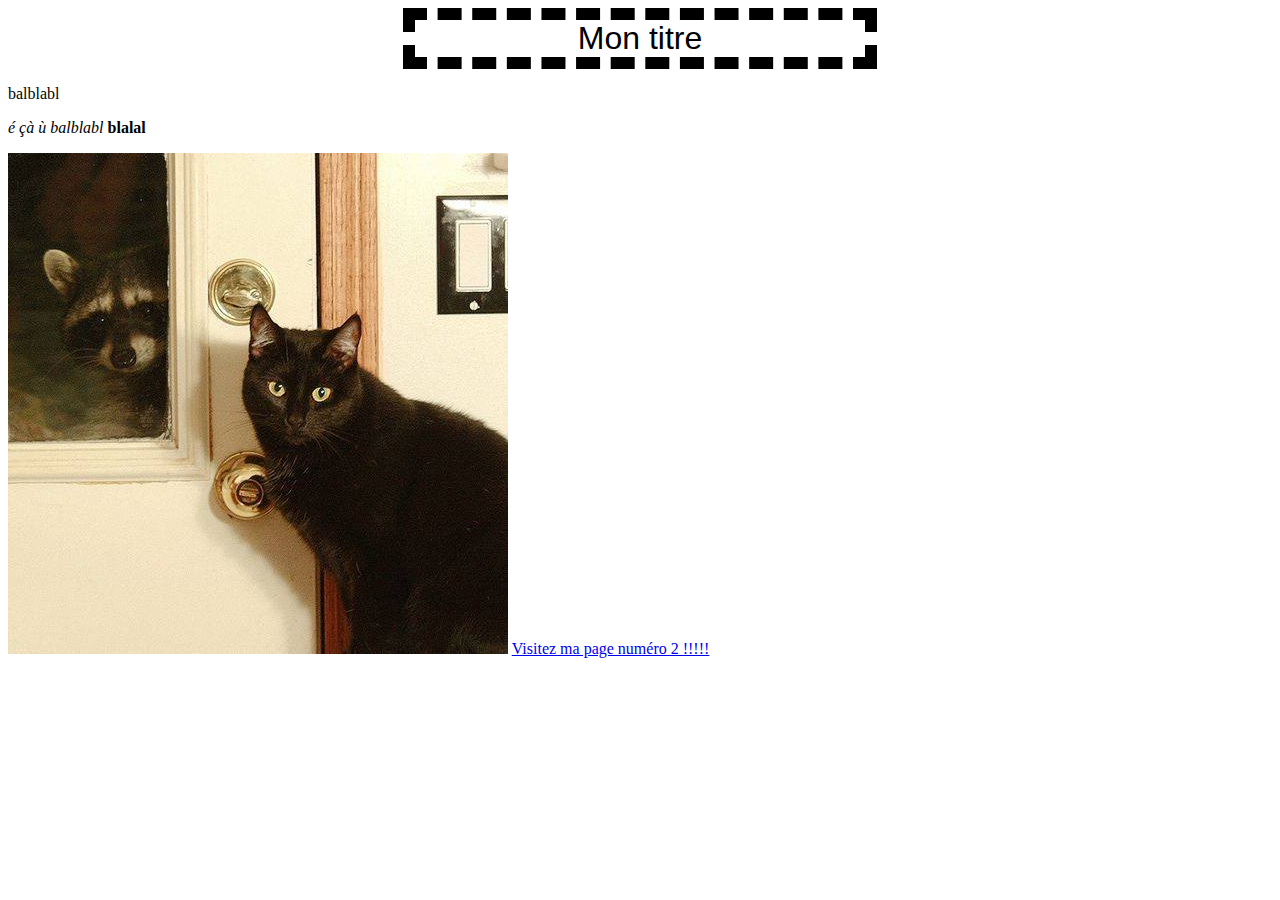
<file: html02/index.html>
<!DOCTYPE html>

<html>
    <head>
        <meta charset="utf-8">
        <link href="styles.css" rel="stylesheet">
    </head>
    
    <body>
        <h1>Mon titre</h1>
        <p>balblabl</p>
        <!-- Coucou voilà mon commentaire -->
        <p><em>é çà ù balblabl</em> <strong>blalal</strong></p>
        
        <img src="img/cats/cat.jpg">
        
        <a href="pages/page2.html">Visitez ma page numéro 2 !!!!!</a>
    
    </body>

</html>
</file>
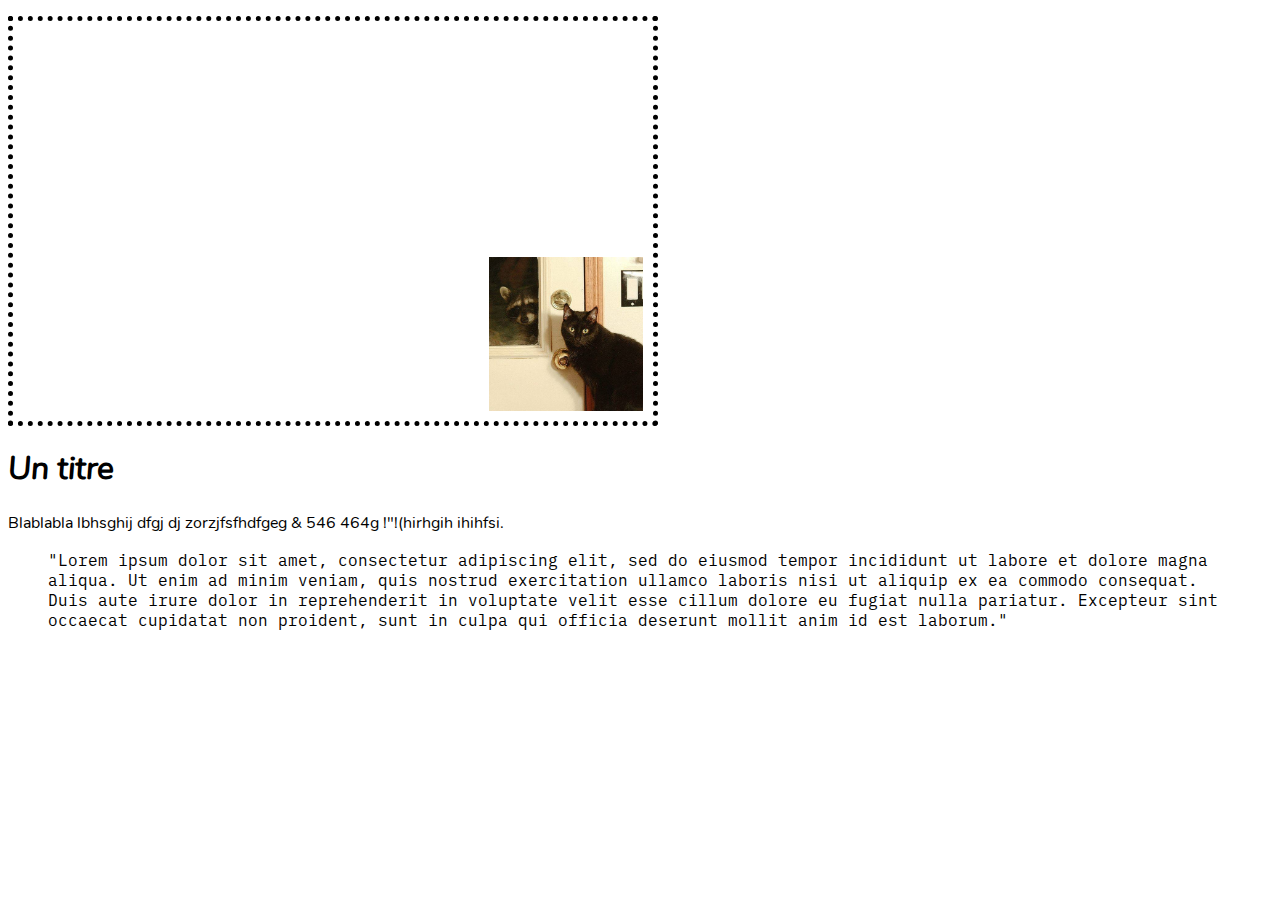
<file: html04/index.html>
<!DOCTYPE html>

<html>
    <head>
        <meta charset="utf-8">
        <link href="styles.css" rel="stylesheet">
    </head>
    
    <body>
        <nav>
            <ul>
                <li>Home</li>
                <li>About</li>
                <li>Blabla</li>
            </ul>
        </nav>
        
        <div id="catbox">
            <img id="cat" src="cat.jpg">
        </div>
        
        <h1>Un titre</h1>
        <p>Blablabla lbhsghij dfgj dj zorzjfsfhdfgeg  & 546 464g  !"!(hirhgih ihihfsi.</p>

        <blockquote>"Lorem ipsum dolor sit amet, consectetur adipiscing elit, sed do eiusmod tempor incididunt ut labore et dolore magna aliqua. Ut enim ad minim veniam, quis nostrud exercitation ullamco laboris nisi ut aliquip ex ea commodo consequat. Duis aute irure dolor in reprehenderit in voluptate velit esse cillum dolore eu fugiat nulla pariatur. Excepteur sint occaecat cupidatat non proident, sunt in culpa qui officia deserunt mollit anim id est laborum."</blockquote>
    </body>

</html>
</file>
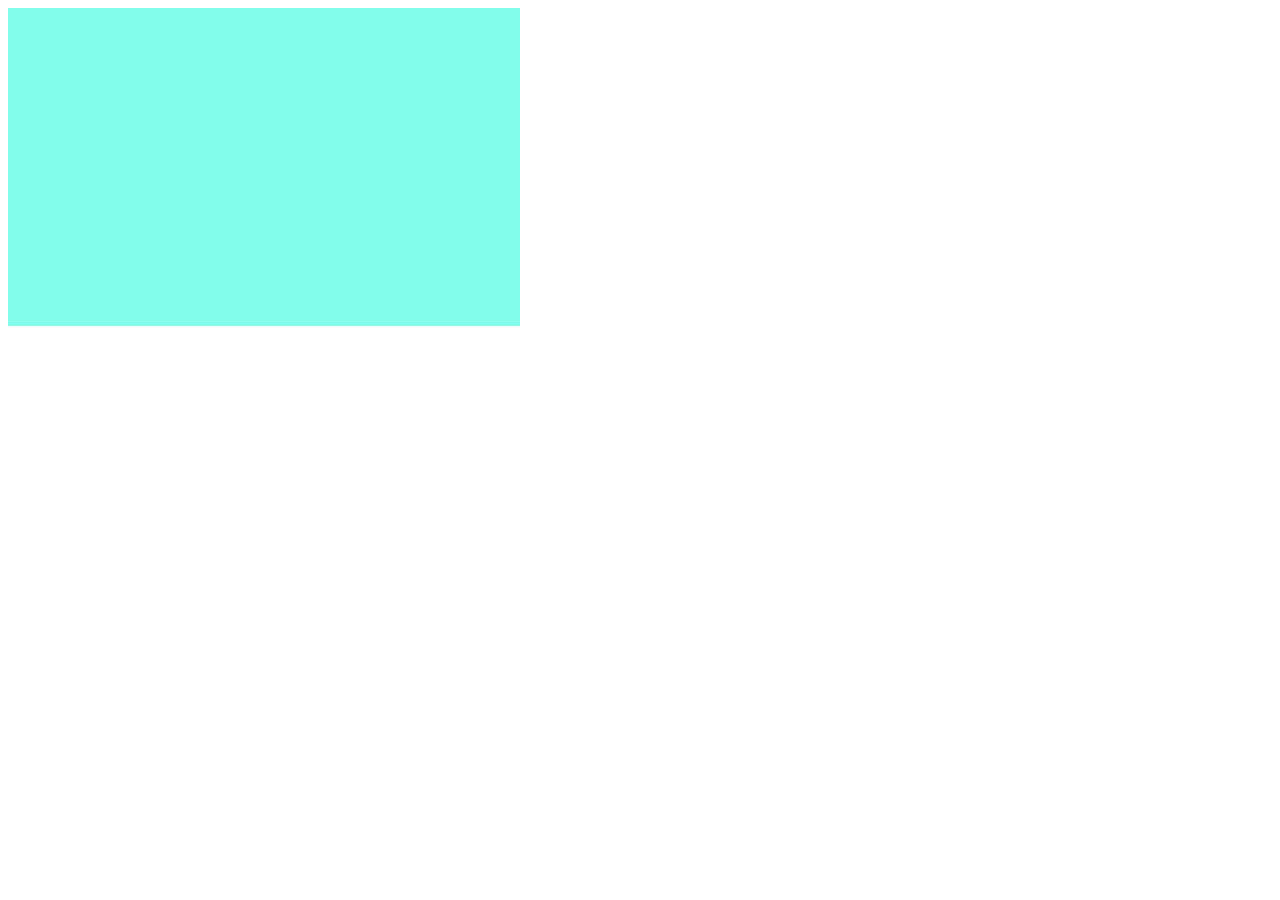
<file: htmlexemples/affichertexte/index.html>
<!DOCTYPE html>

<html>
    <head>
        <meta charset="utf-8">
        <link href="styles.css" rel="stylesheet">
        
    </head>
    
    <body>
        <div id="boite1" class="boite">
            <p id="texte1" class="texte">
                Blablabla lorem piohdsighdighdi
                 kfghkjdghdhg kdgfdg dkghdfghd kghdfg khdgkd  fdgjhdkg jdhfg kdhgkdhgdhgdghd kjghdgkdh kgdfhgkdh gkdhgk dfhgk jd dgdfj hdkjgh dg dfgdj djk !
            </p>
        </div>
        
        <script src="script.js"></script>
    </body>

</html>
</file>
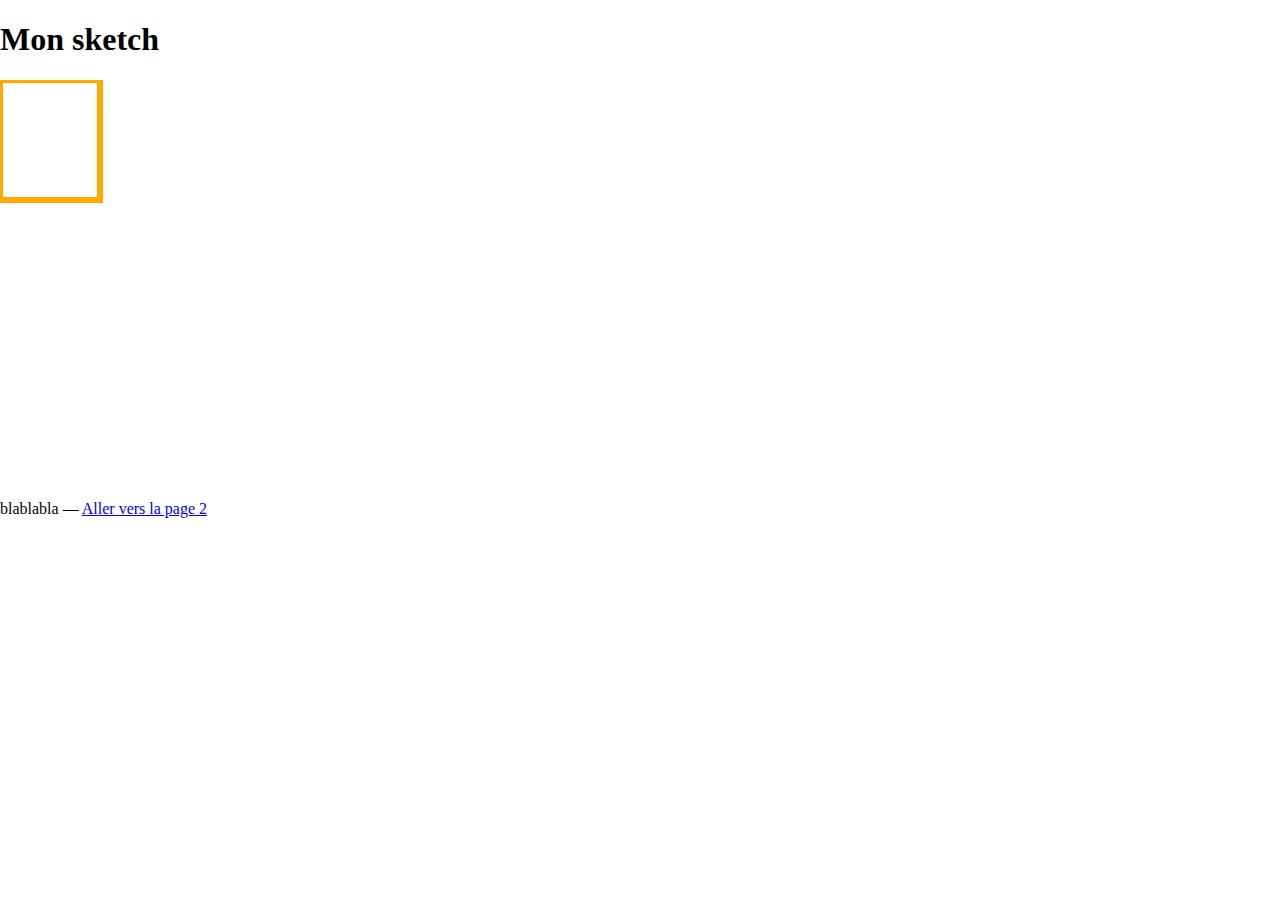
<file: htmlexemples/p5js+html/index.html>
<!DOCTYPE html>
<html lang="">

<head>
  <meta charset="utf-8">
  <meta name="viewport" content="width=device-width, initial-scale=1.0">
  <title>p5.js example</title>
  <style>
    body {
      padding: 0;
      margin: 0;
    }
  </style>
  <script src="js/p5.min.js"></script>
  <script src="index-sketch.js"></script>
</head>

<body>
    <h1>Mon sketch</h1>
  <main>
  </main>
    <p>blablabla — <a href="page2.html">Aller vers la page 2</a></p>
</body>

</html>
</file>
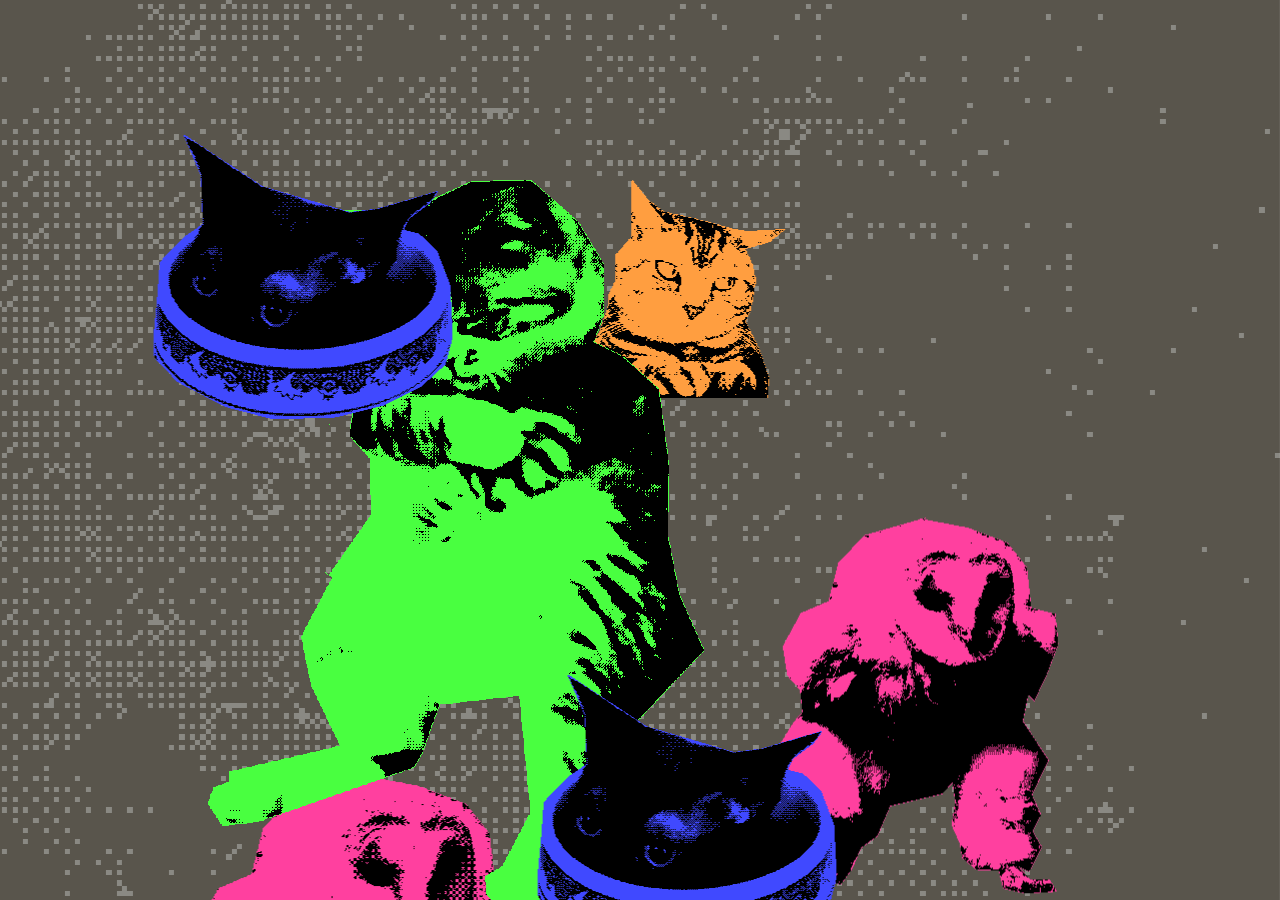
<file: htmlexemples/parallaxe/index.html>
<!DOCTYPE html>
<head>
    <link href="css.css" rel="stylesheet">
</head>

<body>
<div id="parallax-container"><!-- bloc parallaxe principal -->
    <div id="parallax-scroll"><!-- bloc parallaxe qui fait le scroll -->
        
        <!-- les différents éléments -->
        <img id="fond" src="bg.png">
        <img id="cat1" src="cat1.png">
        <img id="cat2" src="cat2.png">
        <img id="cat3" src="cat3.png">
        <img id="owl1" src="owl1.png">
        
        <img id="cat4" src="cat1.png">
        <img id="cat5" src="cat2.png">
        <img id="cat6" src="cat3.png">
        <img id="owl2" src="owl1.png">
    </div>
</div>
</body>
</file>
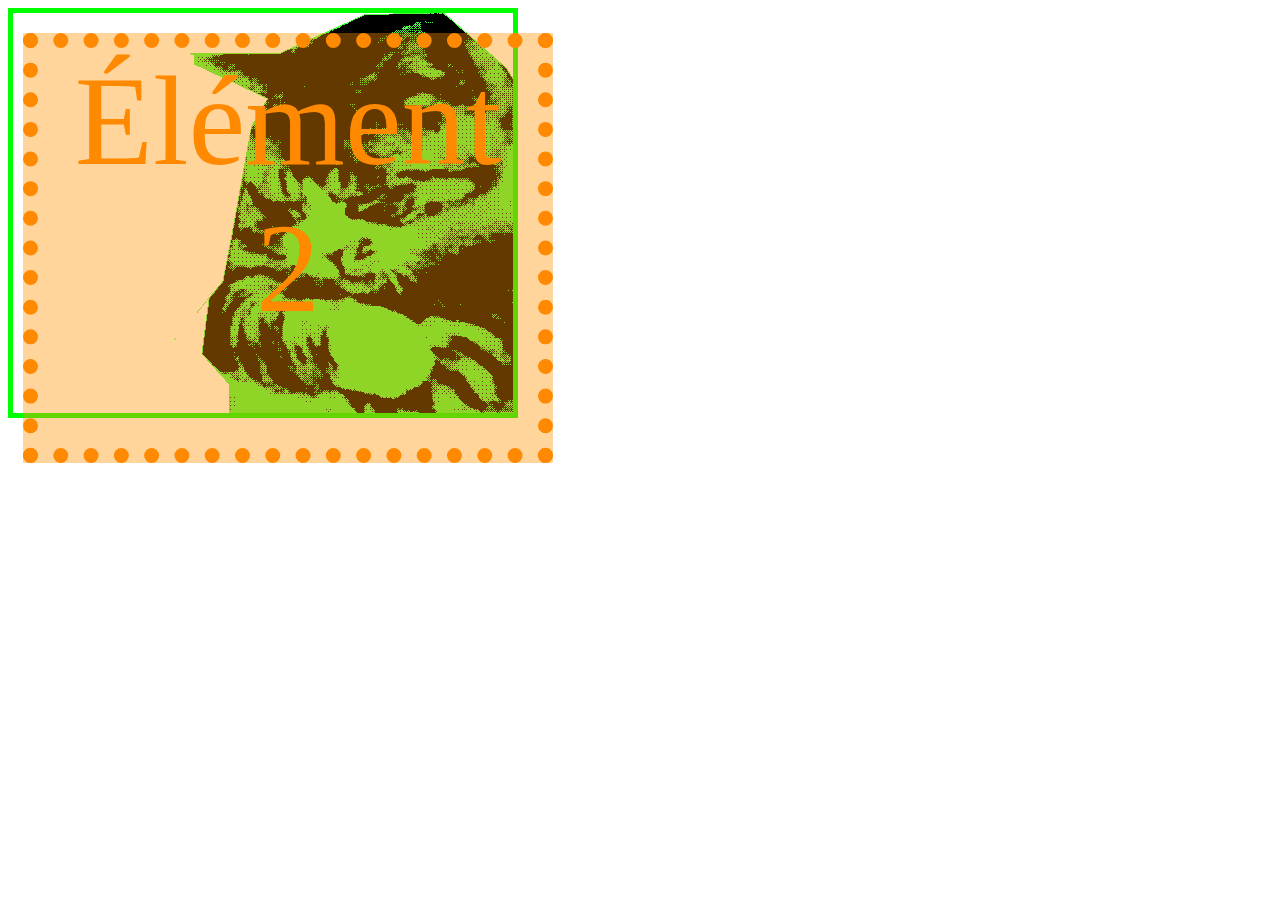
<file: htmlexemples/superposition/index.html>
<!DOCTYPE html>

<html>
    <head>
        <meta charset="utf-8">
        <link href="style.css" rel="stylesheet">
    </head>
    
    <body>
        <div id="parent">
            <div id="element1"></div>
            
            <div id="element2">Élément 2</div>
        </div>
    </body>

</html>
</file>
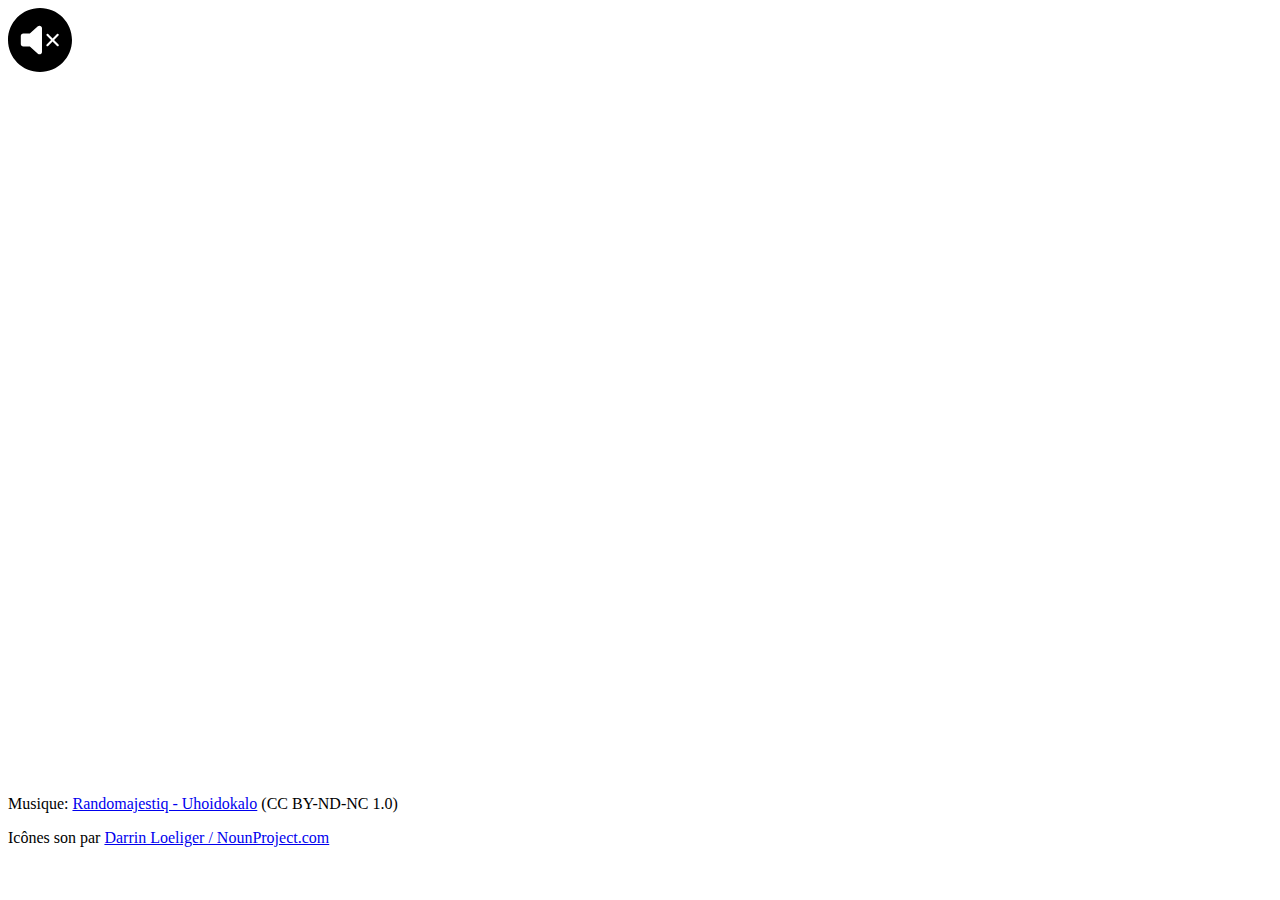
<file: htmlexemples/unmute/index.html>
<!DOCTYPE html>
<html>
    <head>
        <link href="css.css" rel="stylesheet">
    </head>
    <body>
        <audio src="music.mp3" autoplay loop muted></audio>
        
        <img src="soundoff.svg" id="volumeButton" data-muted>
        
        <footer><p>Musique: <a href="https://archive.org/details/apl011/apl011-01-randomajestiq_-_uhoidokalo.mp3" target=_blank>Randomajestiq - Uhoidokalo</a> (CC BY-ND-NC 1.0) </p><p>Icônes son par <a href="https://thenounproject.com/MrMuma/" target=_blank>Darrin Loeliger /  NounProject.com</a></p></footer>
    </body>
    
    <script>
        var volbutt = document.querySelector("#volumeButton");
        
        // fonction déclenchée quand on clique sur le bouton
        volbutt.onclick = function(){
            
            // on regarde son état (ou celui de son attribut "data-muted")
            // et on va basculer d'un état à l'autre
            // 1. le son est coupé ; data-muted est présent ; l'icône montre le son coupé
            // 2. le son joue ; data-muted est enlevé ; l'icône montre le son qui joue
            
            // d'abord on change l'icône et on enlève/ajoute data-muted
            if(volbutt.dataset.muted == ""){
                volbutt.src = "soundon.svg";
                delete volbutt.dataset.muted;   
            }
            
            else{
                volbutt.src = "soundoff.svg";
                volbutt.dataset.muted = "";
            }
            
            // ensuite on mute/unmute le son en fonction
            // pour tous les <audio> et <video> de la page
            document.querySelectorAll("audio, video").forEach(
                function(media){
                    media.muted = 'muted' in volbutt.dataset;
                }
            );
            
        }   
    </script>
</html>
</file>
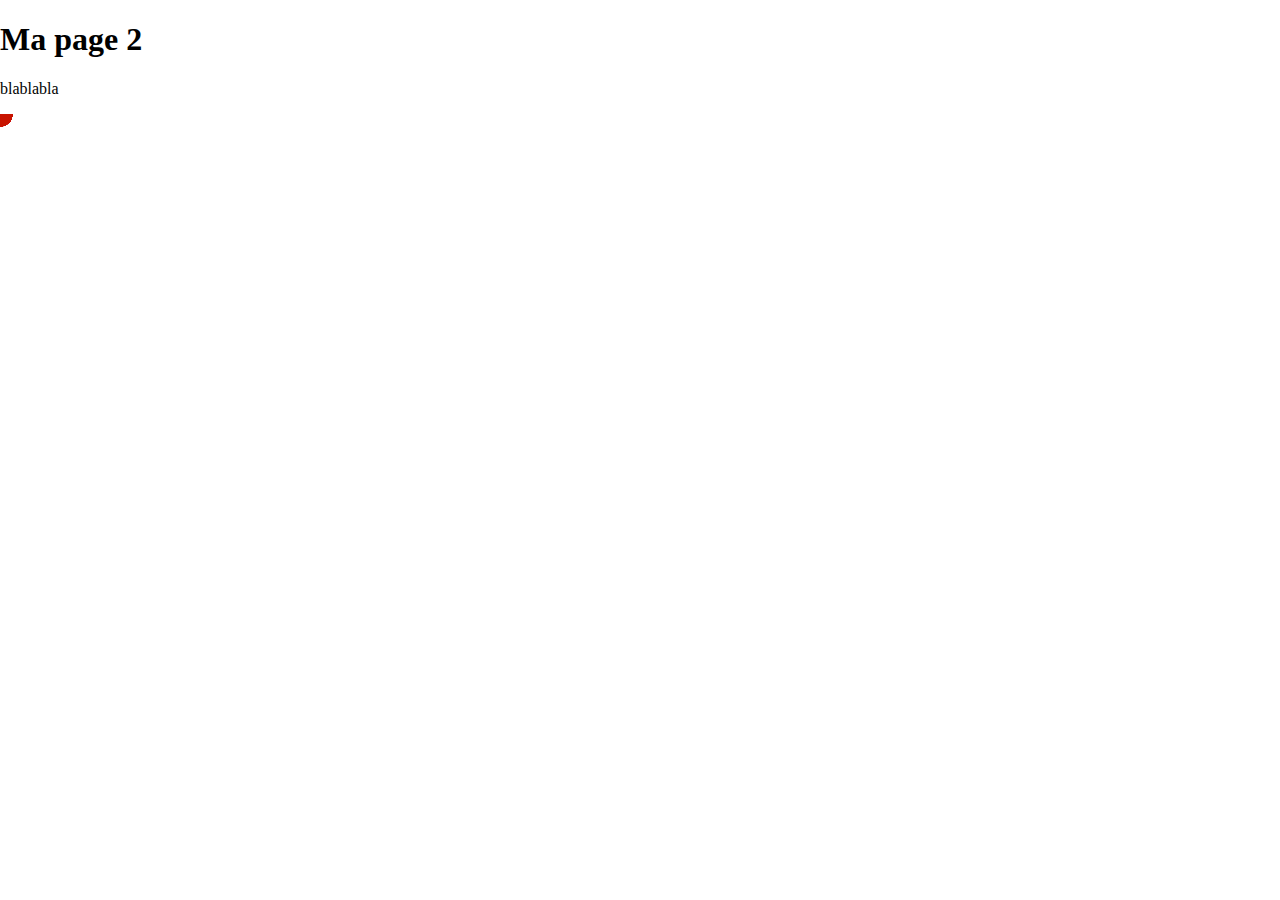
<file: htmlexemples/p5js+html/page2.html>
<!DOCTYPE html>
<html lang="">

<head>
  <meta charset="utf-8">
  <meta name="viewport" content="width=device-width, initial-scale=1.0">
  <title>Page 2</title>
  <style>
    body {
      padding: 0;
      margin: 0;
    }
  </style>
  <script src="js/p5.min.js"></script>
  <script src="page2-sketch.js"></script>
</head>

<body>
    <h1>Ma page 2</h1>
    <p>blablabla</p>
  <main>
  </main>
    
</body>

</html>
</file>
<file: html02/styles.css>
/* commentaire 
blabalbl
sfgofsdgsdghjd
dkfgldgjd
*/

body{
    xbackground-color: #30ffd0;
}

h1{
    font-family: sans-serif;
    font-weight: normal;
    border: 1vw dashed #000;
    width: 50vh;
    font-size: 2em;
    margin: 8px auto;
    text-align: center;
}
</file>
<file: html04/styles.css>
@font-face{
    font-family: "Nunito";
    font-weight: 400;/* ou "normal" */
    src: url("fonts/nunito/Nunito-Regular.ttf") format("truetype");
}

@font-face{
    font-family: "Nunito";
    font-weight: 400;/* ou "normal" */
    font-style: italic;
    src: url("fonts/nunito/Nunito-Italic.ttf") format("truetype");
}

@font-face{
    font-family: "Plex";
    font-weight: 100;
    src: url("fonts/plexmono/IBMPlexMono-Thin.otf") format("opentype");
}

@font-face{
    font-family: "Plex";
    font-weight: 200;
    src: url("fonts/plexmono/IBMPlexMono-Light.otf") format("opentype");
}

@font-face{
    font-family: "Plex";
    font-weight: 400;
    src: url("fonts/plexmono/IBMPlexMono-Regular.otf") format("opentype");
}

@font-face{
    font-family: "Plex";
    font-weight: 500;
    src: url("fonts/plexmono/IBMPlexMono-Medium.otf") format("opentype");
}

@font-face{
    font-family: "Plex";
    font-weight: 800;
    src: url("fonts/plexmono/IBMPlexMono-Bold.otf") format("opentype");
}

html{
    font-family: "Nunito", sans-serif;
}

h1{
    font-style: italic;
}

blockquote{
    font-family: "Plex", monospace;
}

nav ul li{
    display:none;
    margin:0 2em 0 0;
}

#catbox{
    position:relative;
    width:50vw;
    height:400px;
    border:5px dotted black;
}

#cat{
    width:12vw;
    position:absolute;
    right:10px;
    bottom:10px;
}
</file>
<file: htmlexemples/affichertexte/styles.css>
*{
    box-sizing: border-box;
}

.boite{
    width:40vw;
    padding:1em;
    background-color:#85fdeb;
}

.texte{
    font-size: 2em;
    transition: opacity 1500ms;
}

#texte1{
    opacity: 0;
}
</file>
<file: htmlexemples/parallaxe/css.css>
body{
    /* sur le body, on doit enlever les marges par défaut */
    margin:0;
    padding:0;
    
    overflow:hidden;
        
    /* pour conserver l'aspect pixelisé de mes images :) */
    image-rendering: pixelated;
}

/* le bloc qui va contenir la parallaxe */
#parallax-container{
  perspective: 3px;
  height: 100vh;/* la taille de la fenêtre */
  overflow-x: hidden;
  overflow-y: auto;
}

/* le, plus grand que parallax-container, qui va permettrede scroller */
#parallax-scroll{
  position: absolute;
  top: 0;
  left: 0;
  height:500vh;/* hauteur de 5x la hauteur de la viewport */
  transform-style: preserve-3d;
}

/* les différents éléments placés dans l'espace 3D 
- toujours positionnés en absolu
- translate 3D permet de les situer dans l'espace x,y,z
- c'est la position z qui "fait" la parallaxe
- pour que ça soit cohérent, les éléments éloignés doivent aussi être derrière les éléments proches. Le plus simple est de mettre la même valeur pour la distance en Z en pixel, et pour le Z-INDEX
- scale() permet de changer la taille d'un élément
*/

#fond{    
    position: absolute;
    transform: translate3D(0vh,0vw,-20px) scale(40);
    z-index:-20;
}

#cat1{
    position: absolute;
    transform: translate3D(40vw,0vh,-2px);
    z-index:-2;
}

#cat2{
    position: absolute;
    transform: translate3D(5vw,10vh,-1px);
    z-index:-1;
}

#cat3{
    position: absolute;
    transform: translate3D(12vw,15vh,0px);
}

#owl1{
    position: absolute;
    transform: translate3D(72vw,65vh,-3px);
    z-index:-3;
}

#cat4{
    position: absolute;
    transform: translate3D(20vw,130vh,-1px);
    z-index:-1;
}

#cat5{
    position: absolute;
    transform: translate3D(-45vw,175vh,-3px);
    z-index:-3;
}

#cat6{
    position: absolute;
    transform: translate3D(42vw,75vh,0px);
    z-index:0;
}

#owl2{
    position: absolute;
    transform: translate3D(-8vw,110vh,-2px);
    z-index:-1;
}
</file>
<file: htmlexemples/superposition/style.css>
#parent{
    position:relative;
}

#element1{
    position:absolute;
    
    width:500px;
    height:400px;
    
    /* La suite c'est juste pour qu'on visualise la superposition ;) */
    border:5px solid #00FF00;
    background-image:url(cat2.png);
}

#element2{
    position:absolute;
    
    width:500px;
    height:400px;
    
    /* La suite c'est juste pour qu'on visualise la superposition ;) */
    border:15px dotted #ff8900;
    background-color:rgba(255, 147, 0, 0.39);
    
    /* ça, ça décale le div */
    left:15px;
    top:25px;
    
    /* pour le texte */
    text-align: center;
    font-size: 8em;
    color:#ff8900;
    
}
</file>
<file: htmlexemples/unmute/css.css>
*{
    box-sizing: border-box;
}

body{
    min-height: 95vh;
    display:flex;
    flex-direction: column;
    justify-content:space-between;
}

#volumeButton{
    width:5vw;
    cursor:pointer;
}
</file>
